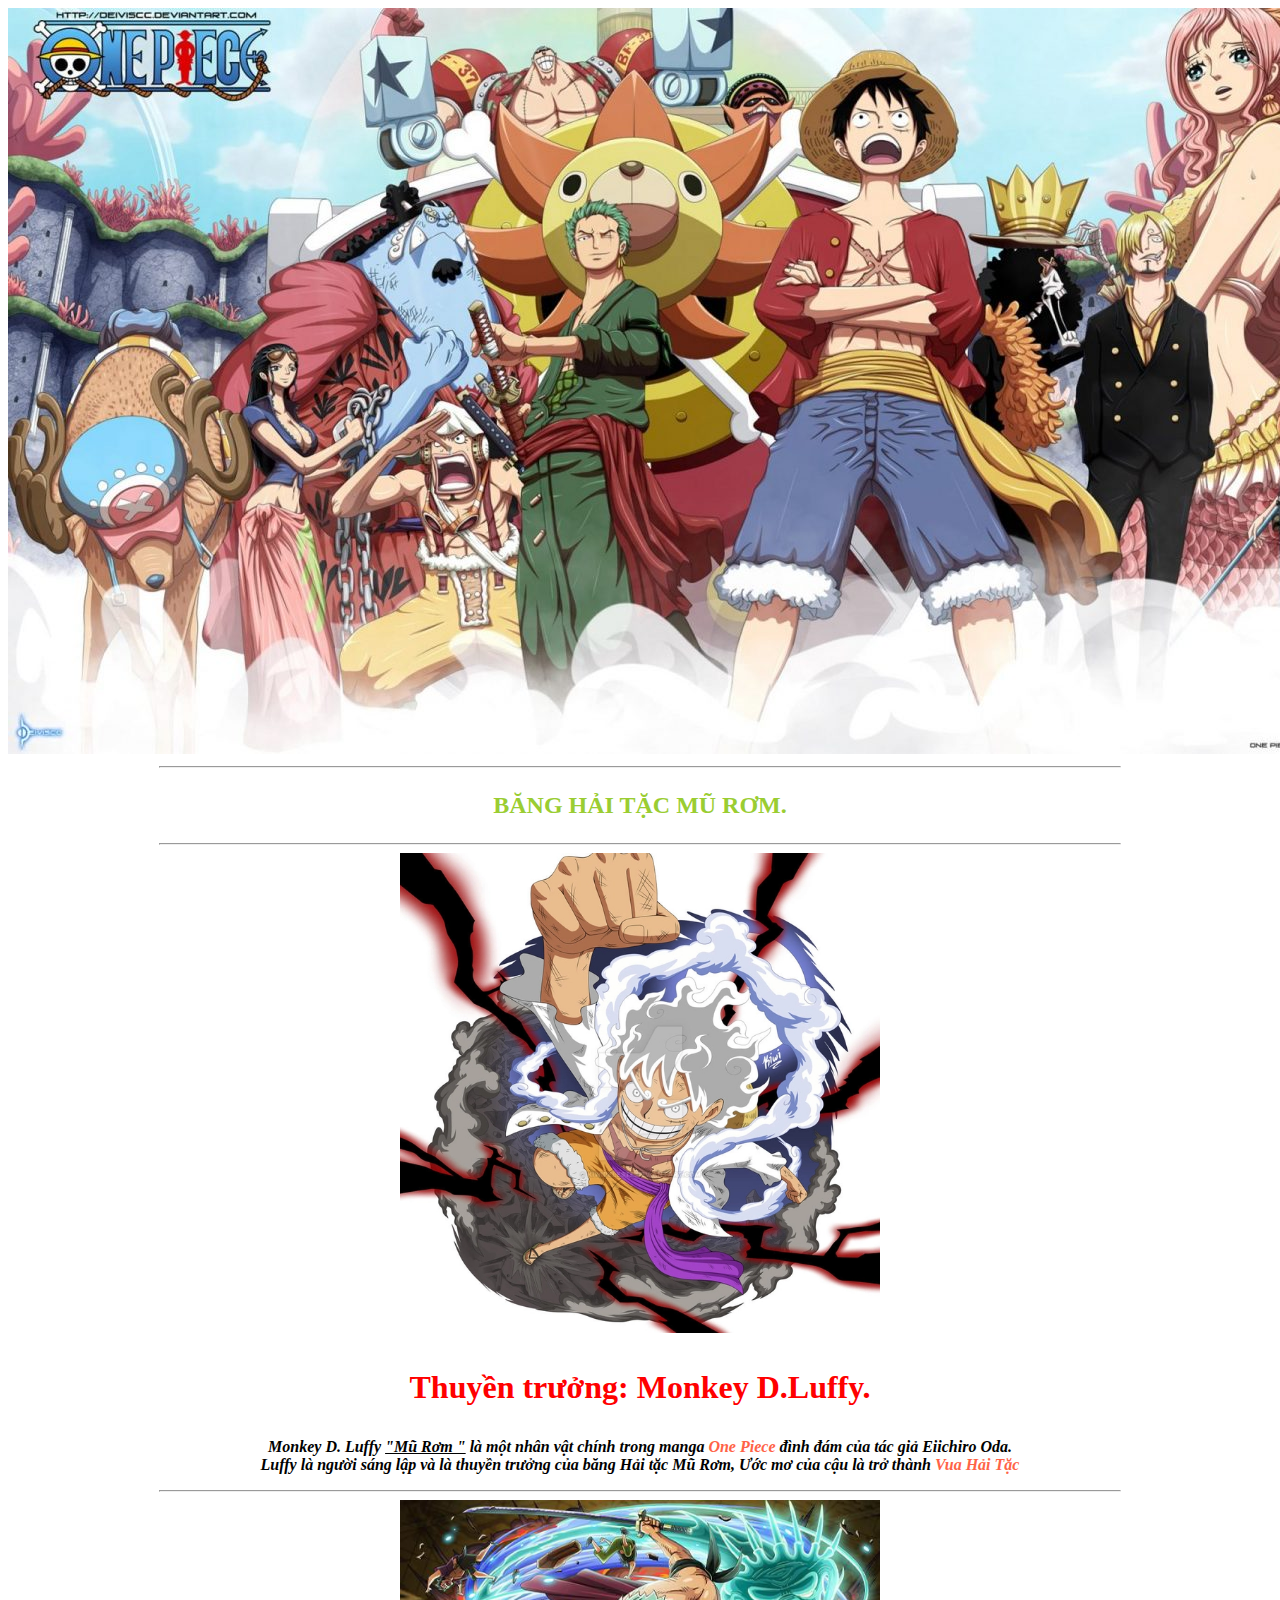
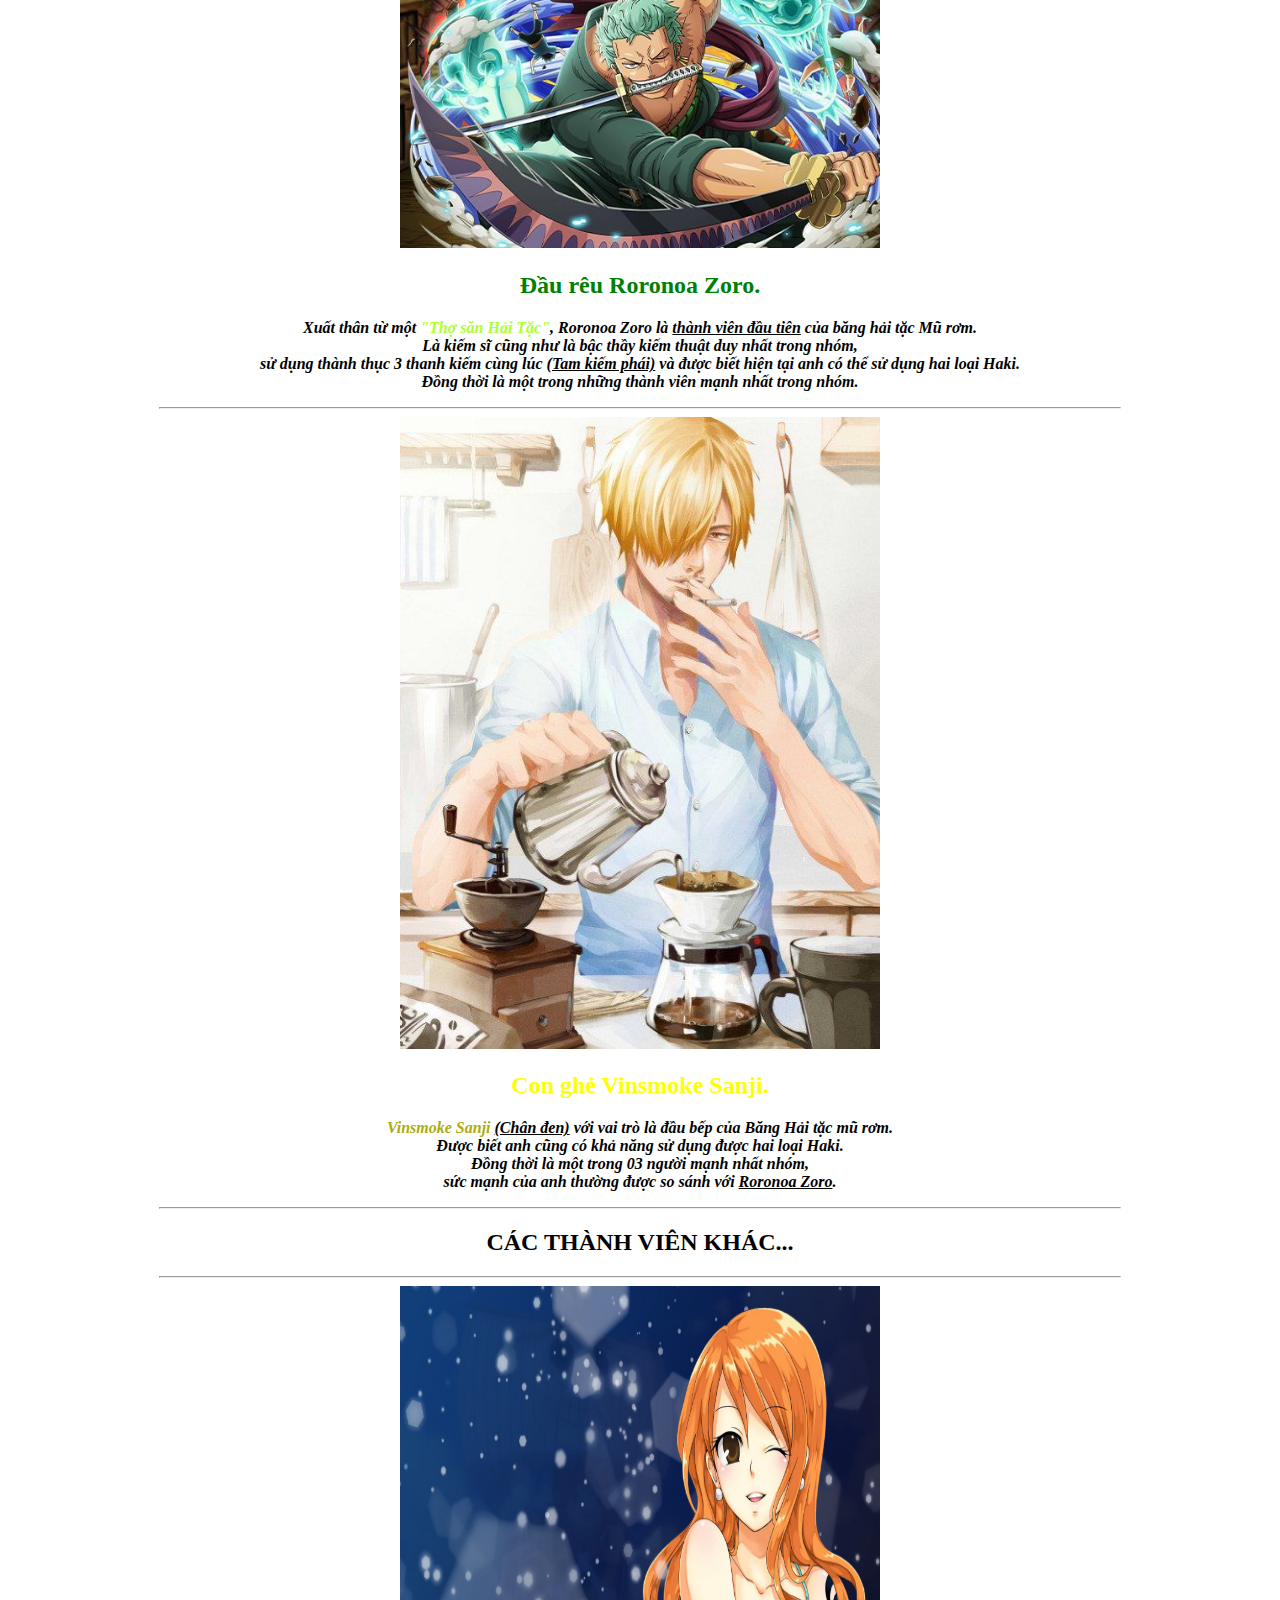
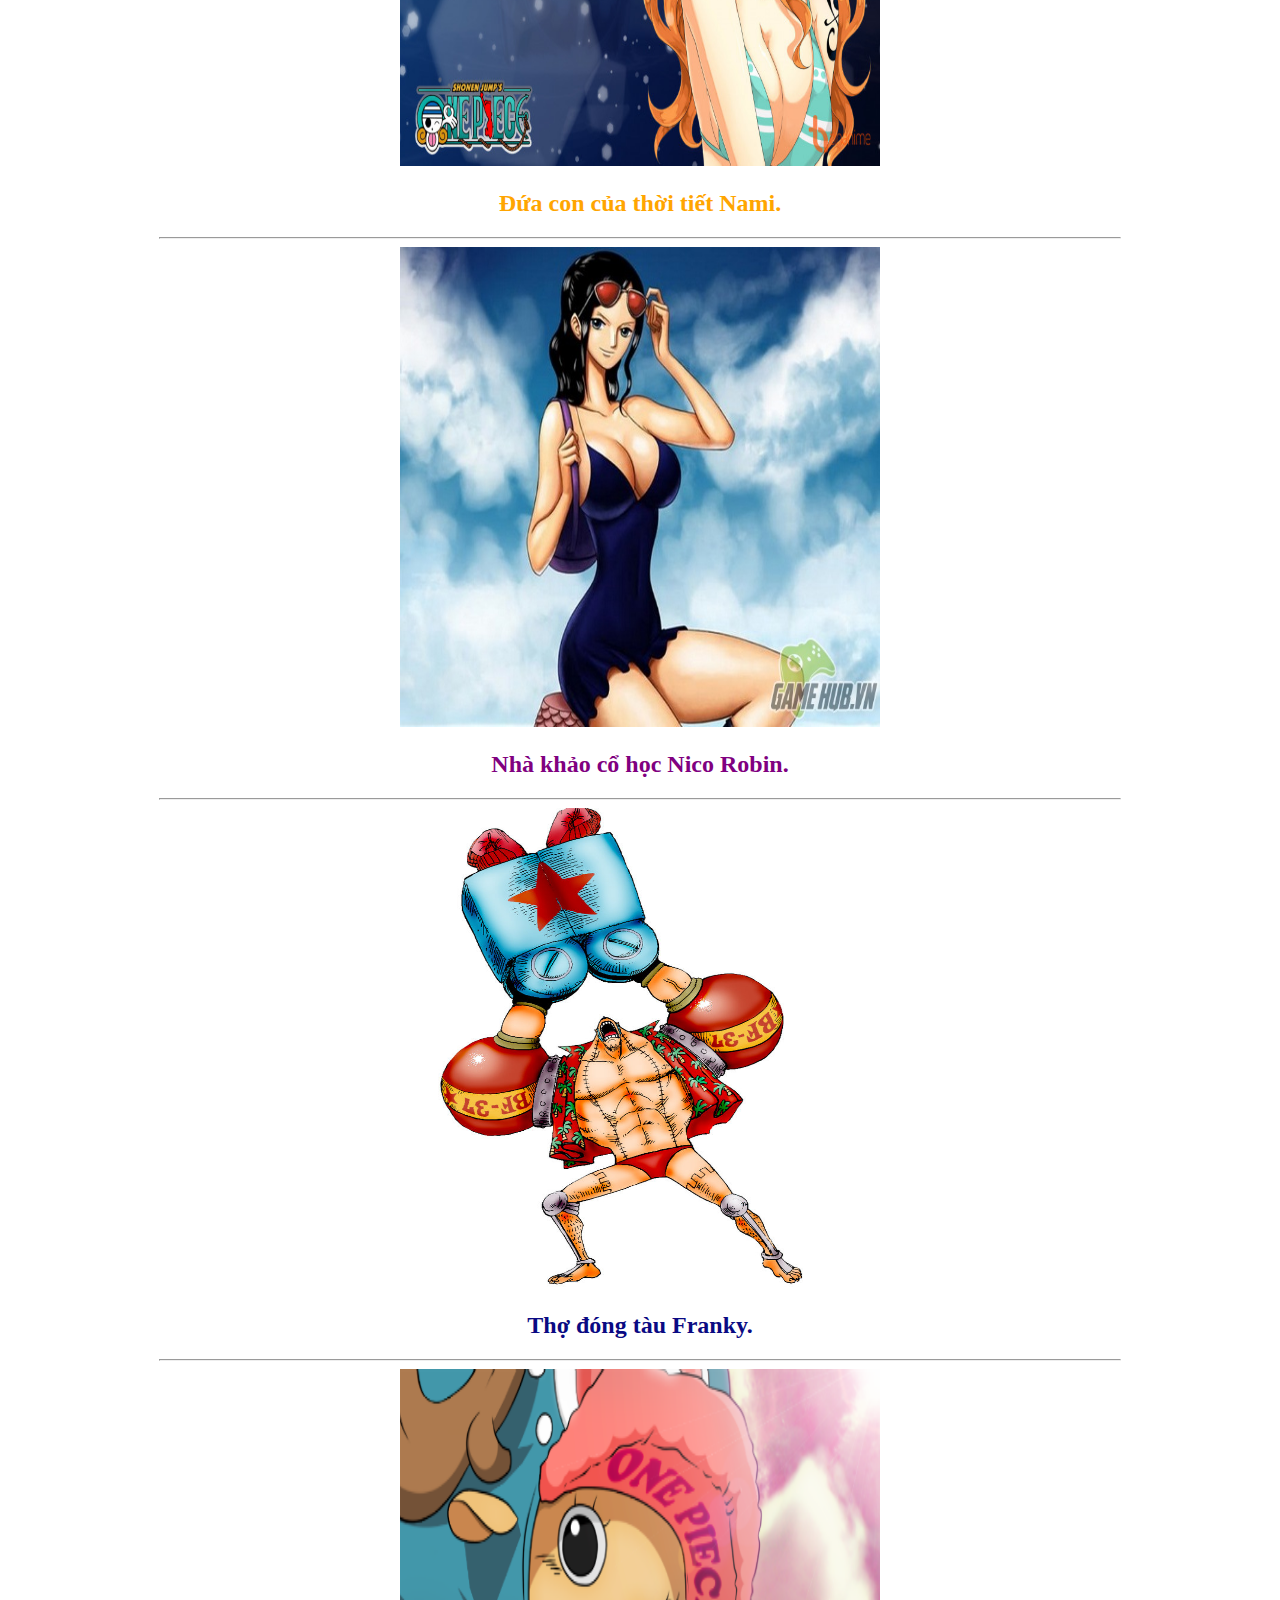
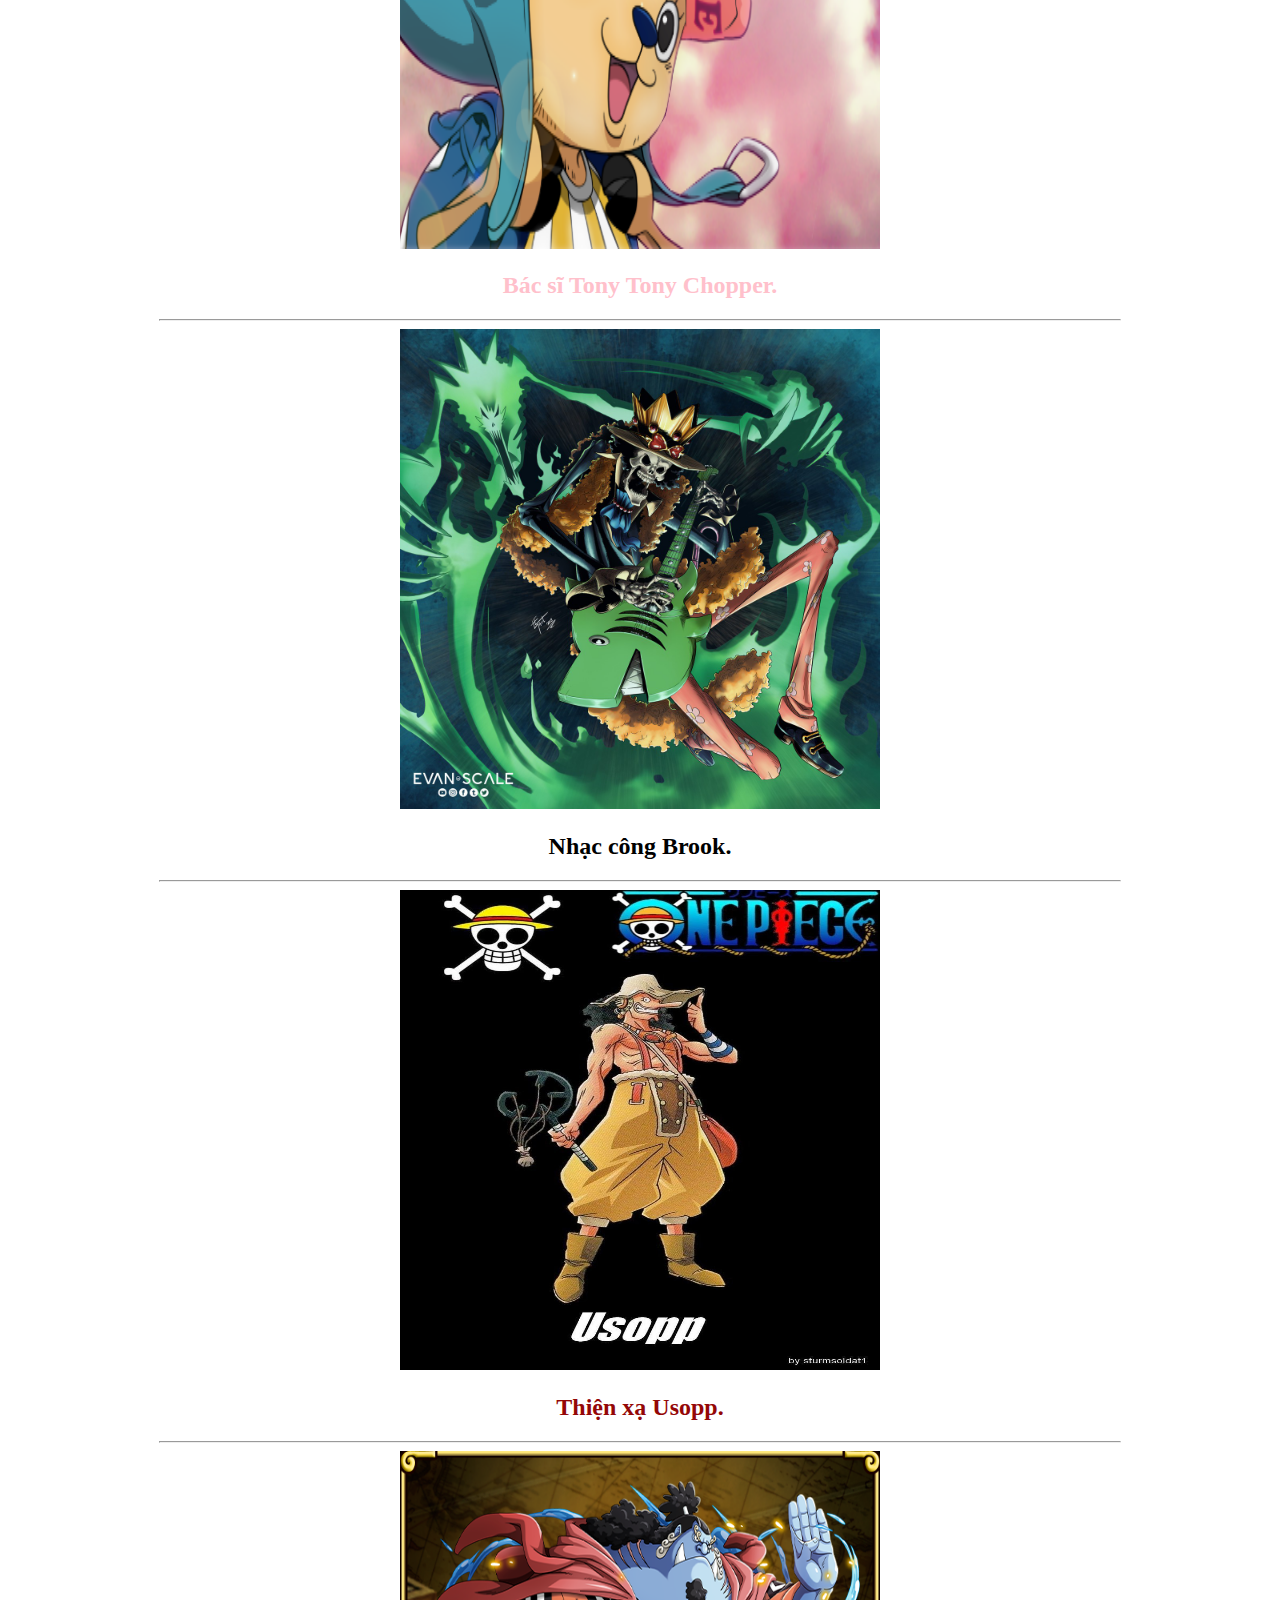
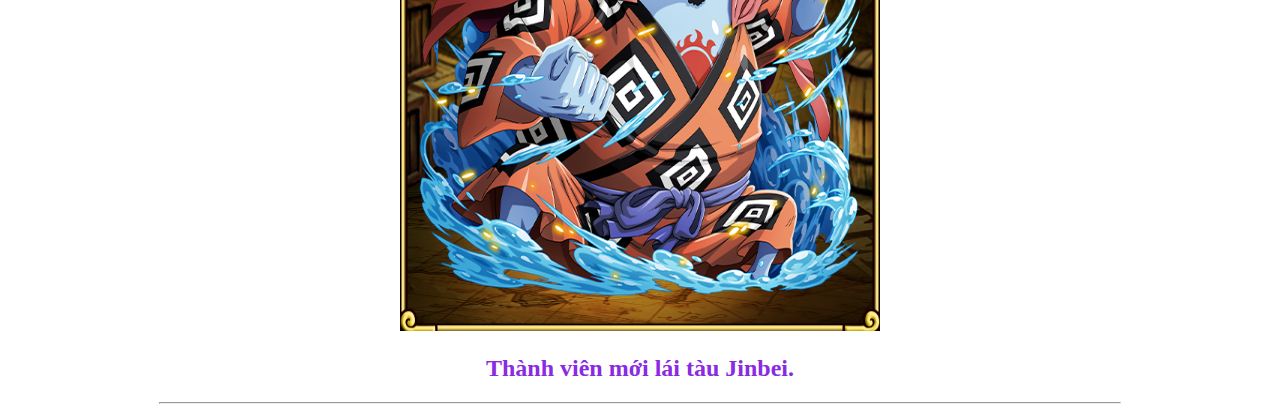
<file: Buoi_2/index.html>
<!DOCTYPE html>
<html lang="en">
<head>
    <meta charset="UTF-8">
    <meta name="viewport" content="width=device-width, initial-scale=1.0">
    <meta http-equiv="X-UA-Compatible" content="ie=edge">
    <title>BTVN_Buổi_1.</title>
</head>
<body>
    <div style="text-align: center">
        <img src="./images/banner.jpg"><br />
        <hr width="960px">
        <h2>
            <p style="color:yellowgreen">
                BĂNG HẢI TẶC MŨ RƠM.
            </p>
        </h2>
        <hr width="960px">
        <img src="./images/luffy.webp"width = "480px" height="auto"><br />
        <h1>
            <p style="color: red">
                Thuyền trưởng: Monkey D.Luffy.<br />
            </p>
        </h1>
        <p>
                <i><strong>Monkey D. Luffy <u>"Mũ Rơm "</u> là một nhân vật chính
                    trong manga <span style="color: tomato">One Piece</span> đình đám của tác giả Eiichiro Oda.<br />
                Luffy là người sáng lập và là thuyền trưởng của băng Hải tặc Mũ Rơm, Ước mơ của cậu là trở thành <span style="color: tomato">Vua Hải Tặc</span></strong></i>
        </p>
        <hr width="960px" />
        <img src="./images/zoro_2.jpg"width = "480px" height="auto"><br />
        <p>
            <h2 style="color: green">
                Đầu rêu Roronoa Zoro.
            </h2>
        </p>
        <p>
                <i><strong>Xuất thân từ một <span style="color: greenyellow">"Thợ săn Hải Tặc"</span>, Roronoa Zoro là <u>thành viên đầu tiên</u> của băng hải tặc Mũ rơm.
                <br /> Là kiếm sĩ cũng như là bậc thầy kiếm thuật duy nhất trong nhóm,
                    <br /> sử dụng thành thục 3 thanh kiếm cùng lúc <u>(Tam kiếm phái)</u> 
                    và được biết hiện tại anh có thể sử dụng hai loại Haki. 
                <br />Đồng thời là một trong những thành viên mạnh nhất trong nhóm.</strong></i>
        </p>
        <hr width="960px" />
        <img src="./images/sanji.jpg"width = "480px" height="auto"><br />
        <p>
            <h2 style="color: yellow">
                Con ghẻ Vinsmoke Sanji.
            </h2>
        </p>
        <p>
            <strong><i><span style="color:rgb(173, 173, 15)">Vinsmoke Sanji</span> <u>(Chân đen)</u> với vai trò là đầu bếp của Băng Hải tặc mũ rơm. 
                <br /> Được biết anh cũng có khả năng sử dụng được hai loại Haki. 
                <br />Đồng thời là một trong 03 người mạnh nhất nhóm, <br />sức mạnh của anh 
                thường được so sánh với <u>Roronoa Zoro</u>.</i></strong>
        </p>
        <hr width="960px" />
        <h2>
            CÁC THÀNH VIÊN KHÁC...
        </h2>
        <hr width="960px" />
        <img src="./images/nami.jpg"width = "480px" height="480"><br />
        <h2 style="color: orange">
            Đứa con của thời tiết Nami.
        </h2>
        <hr width="960px" />
        <img src="./images/robin.jpg"width = "480px" height="480px"><br />
        <h2 style="color: purple">
            Nhà khảo cổ học Nico Robin.
        </h2>
        <hr width="960px" />
        <img src="./images/franky.jpg"width = "480px" height="480px"><br />
        <h2 style="color:rgb(10, 10, 131)">
                Thợ đóng tàu Franky.
        </h2>
        <hr width="960px" />
        <img src="./images/chopper.png"width = "480px" height="480"><br />
        <h2 style="color:pink">
            Bác sĩ Tony Tony Chopper.
        </h2>
        <hr width="960px" />
        <img src="./images/brook.jpg" width = "480px" height="480"><br />
        <h2 style="color: black">
                Nhạc công Brook.
        </h2>
        <hr width="960px" />
        <img src="./images/ussop.jpg"width="480px" height="480"><br />
        <h2 style="color: rgb(148, 7, 7)">
                Thiện xạ Usopp.
        </h2>
        <hr width="960px" />
        <img src="./images/jinbei.png"width = "480px" height="480"><br />
        <h2 style="color: blueviolet">
                Thành viên mới lái tàu Jinbei.
        </h2>
        <hr width="960px" />
    </div>
</body>
</html>
</file>
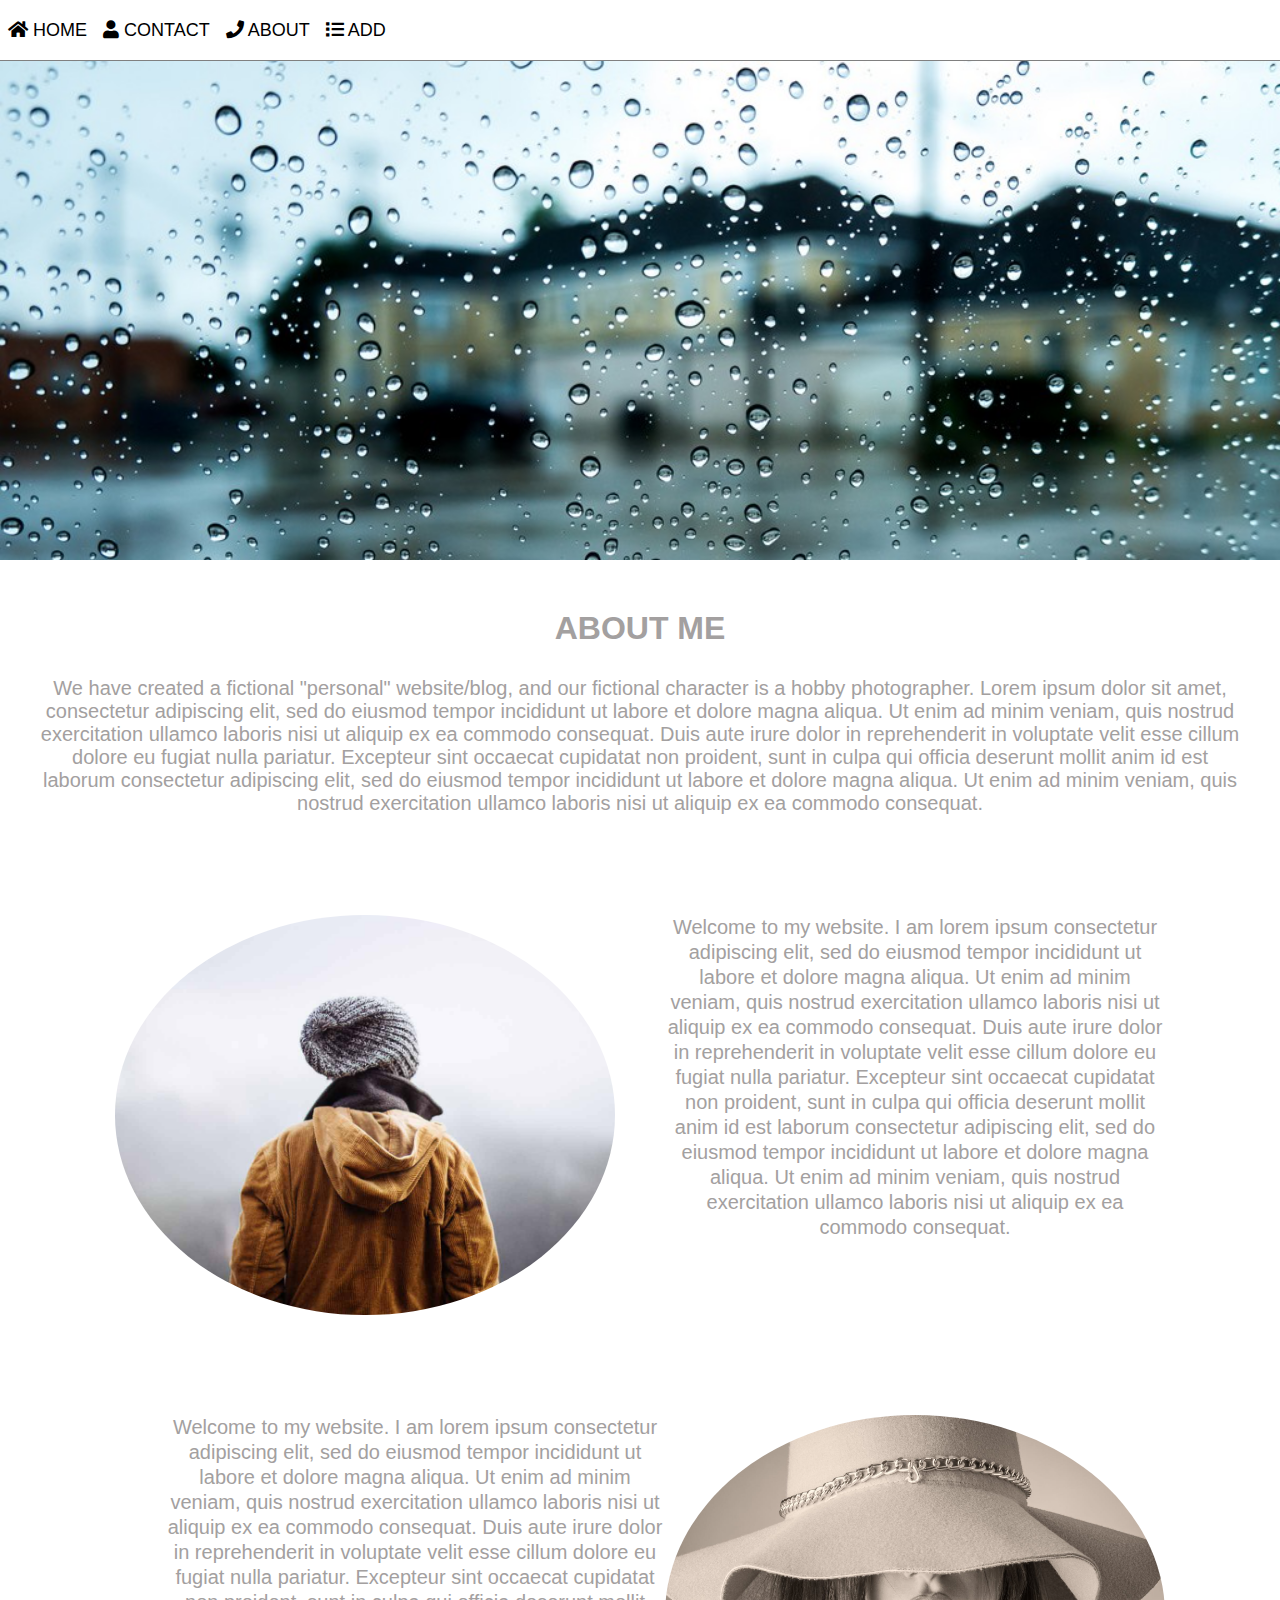
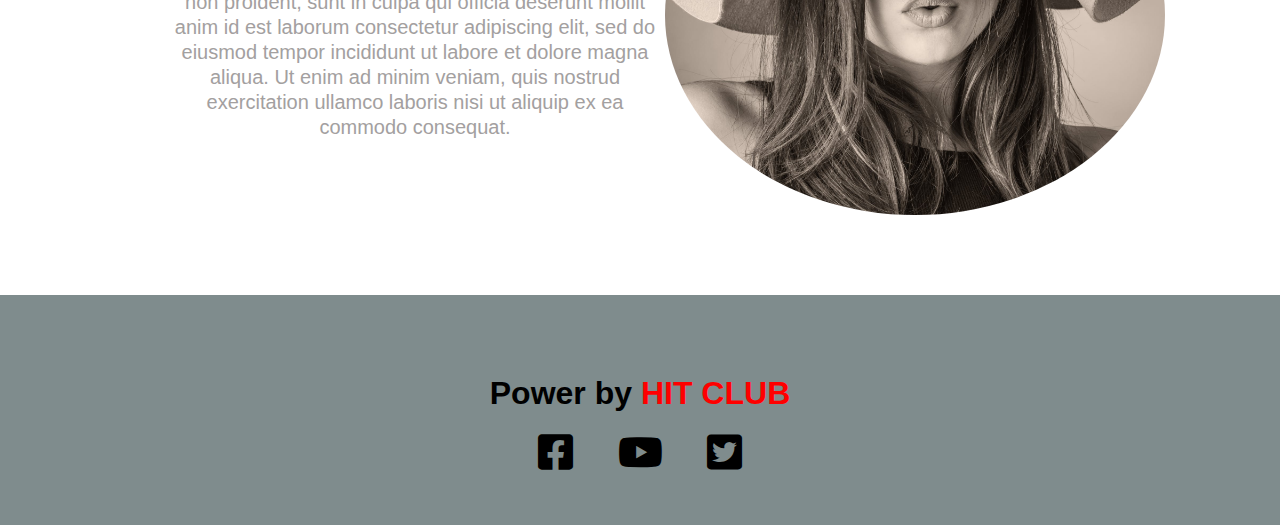
<file: Buoi_3/index.html>
<!DOCTYPE html>
<html lang="en">
<head>
    <meta charset="UTF-8">
    <meta http-equiv="X-UA-Compatible" content="IE=edge">
    <meta name="viewport" content="width=device-width, initial-scale=1.0">
    <title>CSS T3H</title>
    <link rel="stylesheet" href="./styles.css">
    <link rel="stylesheet" href="https://cdnjs.cloudflare.com/ajax/libs/font-awesome/5.6.3/css/all.min.css">
</head>
<body>
    <main>
        <header class="navbar">
            <ul class="navbar-content">
                <li>
                    <i class="fas fa-home"></i>
                    <span>HOME</span>
                </li>
                <li>
                    <i class="fas fa-user"></i>
                    <span>CONTACT</span>
                </li>
                <li>
                    <i class="fas fa-phone"></i>
                    <span>ABOUT</span>
                </li>
                <li>
                    <i class="fas fa-list"></i>
                    <span>ADD</span>
                </li>
            </ul>
        </header>

        <div class="main-image"></div>
        <div class="about-me">
            <h1>ABOUT ME</h1>
            <p>We have created a fictional "personal" website/blog, and our fictional character is a hobby photographer. 
                Lorem ipsum dolor sit amet, consectetur adipiscing elit, sed do eiusmod tempor incididunt ut labore et dolore magna aliqua. 
                Ut enim ad minim veniam, quis nostrud exercitation ullamco laboris nisi ut aliquip ex ea commodo consequat. Duis aute irure dolor 
                in reprehenderit in voluptate velit esse cillum dolore eu fugiat nulla pariatur. 
                Excepteur sint occaecat cupidatat non proident, sunt in culpa qui officia deserunt mollit anim id est laborum consectetur adipiscing elit, 
                sed do eiusmod tempor incididunt ut labore et dolore magna aliqua. Ut enim ad minim veniam, quis nostrud exercitation ullamco laboris nisi 
                ut aliquip ex ea commodo consequat.
            </p>
        </div>

        <div class="contain-blog">
            <img src="./assets/parallax1.jpg" alt="" class="avatar">
            <p>Welcome to my website. 
                I am lorem ipsum consectetur adipiscing elit, sed do eiusmod tempor incididunt ut labore et dolore magna aliqua. 
                Ut enim ad minim veniam, quis nostrud exercitation ullamco laboris nisi ut aliquip ex ea commodo consequat. 
                Duis aute irure dolor in reprehenderit in voluptate velit esse cillum dolore eu fugiat nulla pariatur. 
                Excepteur sint occaecat cupidatat non proident, sunt in culpa qui officia deserunt mollit anim id est laborum consectetur adipiscing elit, 
                sed do eiusmod tempor incididunt ut labore et dolore magna aliqua. 
                Ut enim ad minim veniam, quis nostrud exercitation ullamco laboris nisi ut aliquip ex ea commodo consequat.
            </p>
        </div>

        <div class="contain-blog">
            <p>Welcome to my website. 
                I am lorem ipsum consectetur adipiscing elit, sed do eiusmod tempor incididunt ut labore et dolore magna aliqua. 
                Ut enim ad minim veniam, quis nostrud exercitation ullamco laboris nisi ut aliquip ex ea commodo consequat. 
                Duis aute irure dolor in reprehenderit in voluptate velit esse cillum dolore eu fugiat nulla pariatur. 
                Excepteur sint occaecat cupidatat non proident, sunt in culpa qui officia deserunt mollit anim id est laborum consectetur adipiscing elit, sed do eiusmod tempor incididunt ut labore et dolore magna aliqua. Ut enim ad minim veniam, quis nostrud exercitation ullamco laboris nisi ut aliquip ex ea commodo consequat.</p>

                <img src="./assets/pexels-photo-413727.jpg" alt="" class="avatar">
        </div>

        <footer class="footer-blog">
            <h1>Power by <span>HIT CLUB</span></h1>
            <div class="list-icon">
                <i class="fab fa-facebook-square"></i>
                <i class="fab fa-youtube"></i>
                <i class="fab fa-twitter-square"></i>
            </div>
        </footer>
    </main>
</body>
</html>
</file>
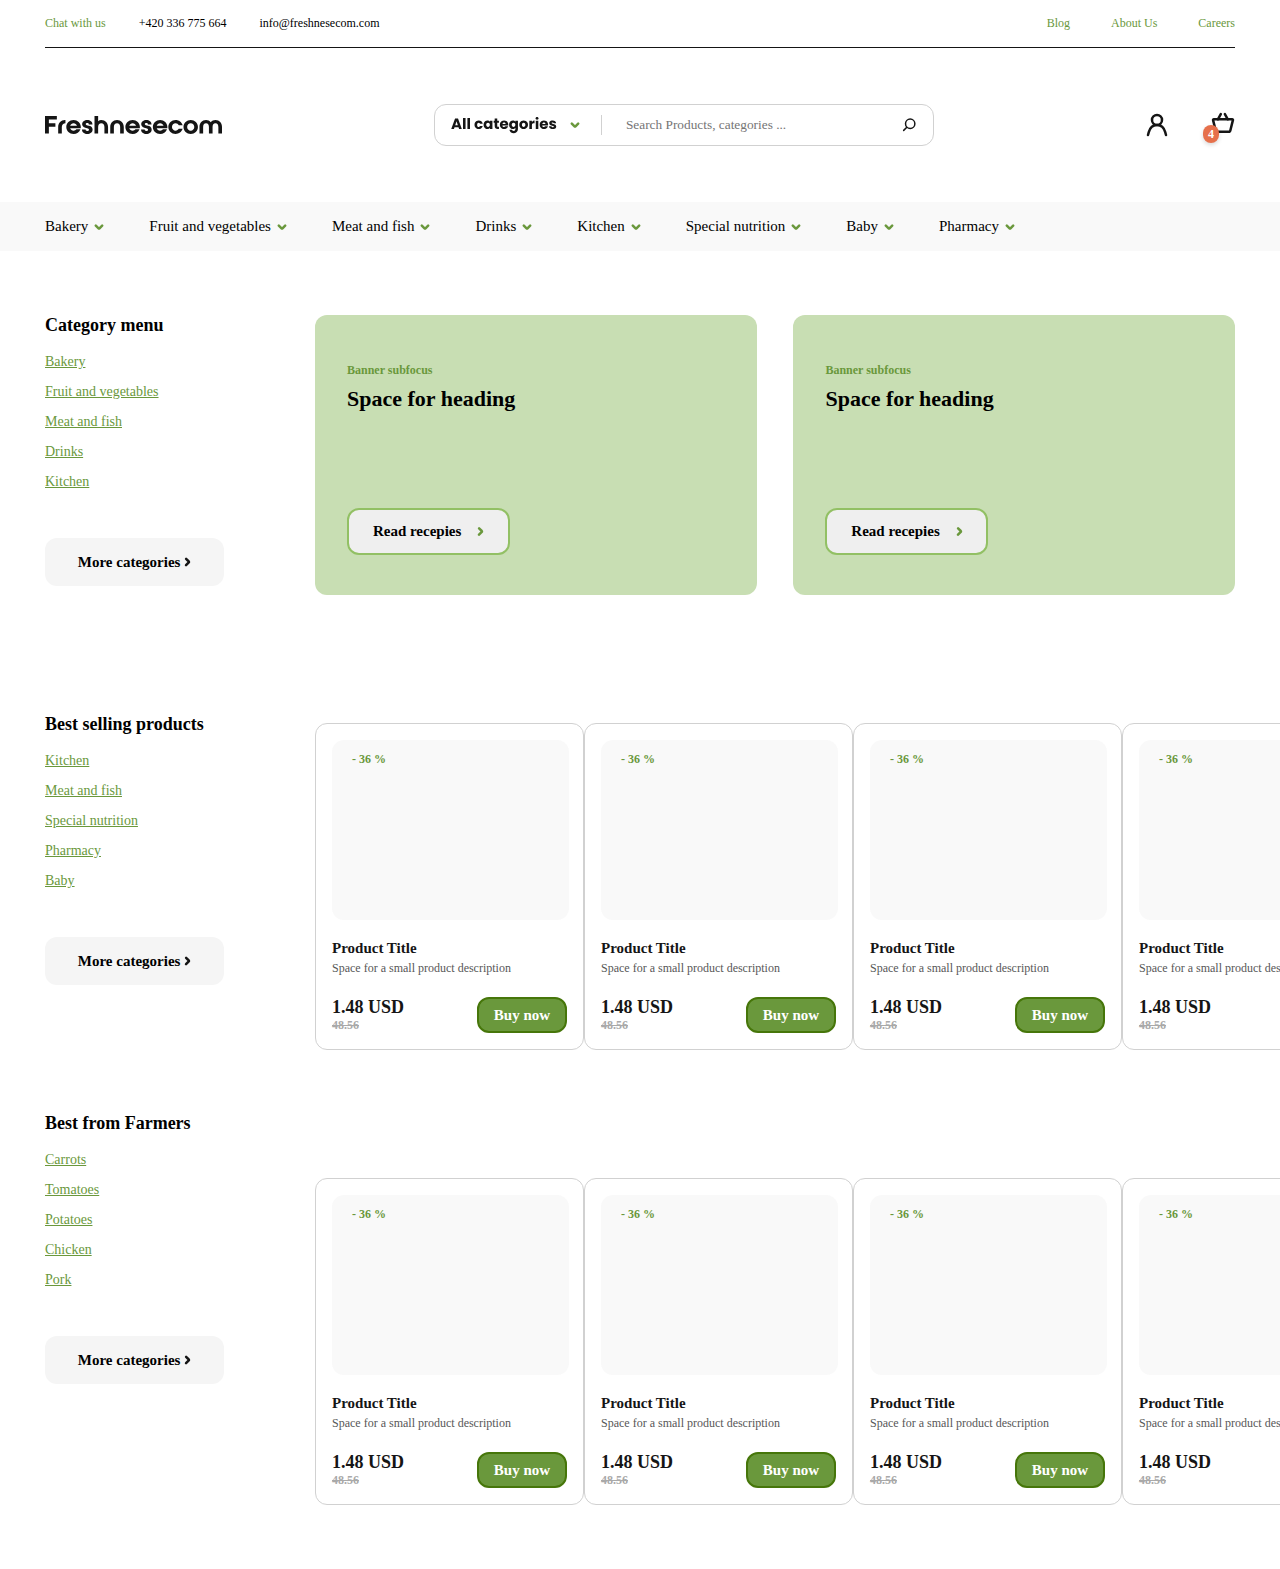
<file: Buoi_5/index.html>
<!DOCTYPE html>
<html lang="en">
<head>
    <meta charset="UTF-8">
    <meta http-equiv="X-UA-Compatible" content="IE=edge">
    <meta name="viewport" content="width=device-width, initial-scale=1.0">
    <title>Buoi - 5</title>
    <link rel="stylesheet" href="./styles.css">
</head>
<body>
    <header>
        <div class="h-top">
            <div class="h-info">
                <div class="h-left-infor">
                    <a href="#">Chat with us</a>
                    <p>+420 336 775 664</p>
                    <p>info@freshnesecom.com</p>
                </div>

                <div class="h-right-infor">
                    <a href="#">Blog</a>
                    <a href="#">About Us</a>
                    <a href="#">Careers</a>
                </div>
            </div>

            <div class="h-logo">
                <img src="./assets/icons/Freshnesecom.svg" alt="">
                <div class="h-search">
                    <div class="logo-searching">
                        <img src="./assets/icons/All_categories.svg" alt="">
                        <img src="./assets/icons/down_green_arrow.svg" alt="">
                    </div>
                    <div class="h-input">
                        <input type="text" placeholder="Search Products, categories ...">
                        <img src="./assets/icons/search_icon.svg" alt="">
                    </div>
                </div>
                <div class="h-user-info">
                    <img src="./assets/icons/user_icon.svg" alt="">
                    <div class="h-cart">
                        <img src="./assets/icons/cart_icon.svg" alt="">
                        <p>4</p>
                    </div>
                </div>
            </div>
        </div>

        <div class="h-categories">
            <ul>
                <li><a href="#">Bakery 
                    <img src="./assets/icons/down_green_arrow.svg" alt="">
                </a></li>
                <li><a href="#">Fruit and vegetables 
                    <img src="./assets/icons/down_green_arrow.svg" alt="">
                </a></li>
                <li><a href="#">Meat and fish 
                    <img src="./assets/icons/down_green_arrow.svg" alt="">
                </a></li>
                <li><a href="#">Drinks 
                    <img src="./assets/icons/down_green_arrow.svg" alt="">
                </a></li>
                <li><a href="#">Kitchen 
                    <img src="./assets/icons/down_green_arrow.svg" alt="">
                </a></li>
                <li><a href="#">Special nutrition 
                    <img src="./assets/icons/down_green_arrow.svg" alt="">
                </a></li>
                <li><a href="#">Baby 
                    <img src="./assets/icons/down_green_arrow.svg" alt="">
                </a></li>
                <li><a href="#">Pharmacy 
                    <img src="./assets/icons/down_green_arrow.svg" alt="">
                </a></li>

            </ul>
        </div>
    </header>

    <main>
        <div class="main-categories">
            <div class="nav-category">
                <div class="nav-category-item">
                    <h2>Category menu</h2>
                    <ul>
                        <li><a href="#">Bakery</a></li>
                        <li><a href="#">Fruit and vegetables</a></li>
                        <li><a href="#">Meat and fish</a></li>
                        <li><a href="#">Drinks</a></li>
                        <li><a href="#">Kitchen</a></li>
                    </ul>
                    <button class="btn-more-category">
                        More categories 
                        <img src="./assets/icons/right_black-arrow.svg" alt="">
                    </button>
                </div>

                <div class="nav-category-item">
                    <h2>Best selling products</h2>
                    <ul>
                        <li><a href="#">Kitchen</a></li>
                        <li><a href="#">Meat and fish</a></li>
                        <li><a href="#">Special nutrition</a></li>
                        <li><a href="#">Pharmacy</a></li>
                        <li><a href="#">Baby</a></li>
                    </ul>
                    <button class="btn-more-category">
                        More categories 
                        <img src="./assets/icons/right_black-arrow.svg" alt="">
                    </button>
                </div>

                <div class="nav-category-item">
                    <h2>Best from Farmers</h2>
                    <ul>
                        <li><a href="#">Carrots</a></li>
                        <li><a href="#">Tomatoes</a></li>
                        <li><a href="#">Potatoes</a></li>
                        <li><a href="#">Chicken</a></li>
                        <li><a href="#">Pork</a></li>
                    </ul>
                    <button class="btn-more-category">
                        More categories 
                        <img src="./assets/icons/right_black-arrow.svg" alt="">
                    </button>
                </div>
            </div>
            <div class="list-product">
                <div class="space-for-heading">
                    <div class="space-item">
                        <p>Banner subfocus</p>
                        <h2>Space for heading</h2>
                        <button>
                            Read recepies 
                            <img src="./assets/icons/right_green-arrow.svg" alt="">
                        </button>
                    </div>

                    <div class="space-item">
                        <p>Banner subfocus</p>
                        <h2>Space for heading</h2>
                        <button>
                            Read recepies 
                            <img src="./assets/icons/right_green-arrow.svg" alt="">
                        </button>
                    </div>
                </div>

                <div class="product-container">
                    <div class="product-item">
                        <div class="img-container">
                            <img src="./assets/images/thumb_product.png" alt="">
                            <p>- 36 %</p>
                        </div>

                        <h3>Product Title</h3>
                        <p>Space for a small product description </p>
                        <div class="price">
                            <div>
                                <p>1.48 USD</p>
                                <p>48.56</p>
                            </div>
                            <button>Buy now</button>
                        </div>
                    </div>

                    <div class="product-item">
                        <div class="img-container">
                            <img src="./assets/images/thumb_product.png" alt="">
                            <p>- 36 %</p>
                        </div>

                        <h3>Product Title</h3>
                        <p>Space for a small product description </p>
                        <div class="price">
                            <div>
                                <p>1.48 USD</p>
                                <p>48.56</p>
                            </div>
                            <button>Buy now</button>
                        </div>
                    </div>

                    <div class="product-item">
                        <div class="img-container">
                            <img src="./assets/images/thumb_product.png" alt="">
                            <p>- 36 %</p>
                        </div>

                        <h3>Product Title</h3>
                        <p>Space for a small product description </p>
                        <div class="price">
                            <div>
                                <p>1.48 USD</p>
                                <p>48.56</p>
                            </div>
                            <button>Buy now</button>
                        </div>
                    </div>

                    <div class="product-item">
                        <div class="img-container">
                            <img src="./assets/images/thumb_product.png" alt="">
                            <p>- 36 %</p>
                        </div>

                        <h3>Product Title</h3>
                        <p>Space for a small product description </p>
                        <div class="price">
                            <div>
                                <p>1.48 USD</p>
                                <p>48.56</p>
                            </div>
                            <button>Buy now</button>
                        </div>
                    </div>

                    <div class="product-item">
                        <div class="img-container">
                            <img src="./assets/images/thumb_product.png" alt="">
                            <p>- 36 %</p>
                        </div>

                        <h3>Product Title</h3>
                        <p>Space for a small product description </p>
                        <div class="price">
                            <div>
                                <p>1.48 USD</p>
                                <p>48.56</p>
                            </div>
                            <button>Buy now</button>
                        </div>
                    </div>

                    <div class="product-item">
                        <div class="img-container">
                            <img src="./assets/images/thumb_product.png" alt="">
                            <p>- 36 %</p>
                        </div>

                        <h3>Product Title</h3>
                        <p>Space for a small product description </p>
                        <div class="price">
                            <div>
                                <p>1.48 USD</p>
                                <p>48.56</p>
                            </div>
                            <button>Buy now</button>
                        </div>
                    </div>

                    <div class="product-item">
                        <div class="img-container">
                            <img src="./assets/images/thumb_product.png" alt="">
                            <p>- 36 %</p>
                        </div>

                        <h3>Product Title</h3>
                        <p>Space for a small product description </p>
                        <div class="price">
                            <div>
                                <p>1.48 USD</p>
                                <p>48.56</p>
                            </div>
                            <button>Buy now</button>
                        </div>
                    </div>

                    <div class="product-item">
                        <div class="img-container">
                            <img src="./assets/images/thumb_product.png" alt="">
                            <p>- 36 %</p>
                        </div>

                        <h3>Product Title</h3>
                        <p>Space for a small product description </p>
                        <div class="price">
                            <div>
                                <p>1.48 USD</p>
                                <p>48.56</p>
                            </div>
                            <button>Buy now</button>
                        </div>
                    </div>
                </div>
            </div>
        </div>
    </main>
</body>
</html>
</file>
<file: Buoi_3/styles.css>
* {
    margin: 0;
    padding: 0;

    font-family: Arial, Helvetica, sans-serif;
}

.navbar {
    width: 100%;
    height: 60px;
    background-color: #fff;
    position: sticky;
    top: 0
}

.navbar-content {
    width: 100%;
    height: 100%;
    display: flex;
    align-items: center;
    border-bottom: 1px solid gray;
}

.navbar-content li {
    margin: 0 8px;
    list-style: none;
    font-size: 18px;
}

.navbar-content li:hover {
    color: #e74c3c;
    cursor: pointer;
}

.main-image {
    width: 100%;
    height: 500px;
    background-image: url('./assets/hinhnen.jpg');
    background-attachment: fixed;
    background-size: cover;
}

.about-me {
    width: 1200px;
    text-align: center;
    margin: 50px auto;
    color: #A3A0A0;
}

.about-me h1 {
    margin-bottom: 30px;
}

.about-me p {
    font-size: 20px;
}

.contain-blog {
    width: 100%;
    display: flex;
    justify-content: center;
    margin-top: 100px;
}

.contain-blog p {
    line-height: 25px;
    width: 500px;
    font-size: 20px;
    color: #A3A0A0;
    text-align: center;
    margin-left: 50px;
}

.avatar {
    width: 500px;
    height: 400px;
    object-fit: cover;
    border-radius: 50%;
}

.footer-blog {
    width: 100%;
    height: 150px;
    background-color: #7f8c8d;
    margin-top: 80px;
    text-align: center;
    padding-top: 80px;
}

.footer-blog span {
    color: red;
}

.list-icon i {
    font-size: 40px;
    margin: 20px;
}

.list-icon i:hover {
    color: red;
    cursor: pointer;
}
</file>
<file: Buoi_5/styles.css>
* {
    margin: 0;
    padding: 0;
    box-sizing: border-box;
    font-family: 'Open Sans';
}

.h-top {
    padding: 0 45px;
    width: 100%;
    font-style: normal;
    font-weight: 400;
    font-size: 12px;
}

.h-top > div:first-child {
    padding: 16px 0;
}

.h-info {
    display: flex;
    height: 48px;
    justify-content: space-between;
    border-bottom: 1px solid #151515;
    padding-bottom: 16px;
}

.h-left-infor {
    display: flex;
}

.h-left-infor a {
    color: #6A983C;
    text-decoration: none;
    margin-right: 33px;
}

.h-left-infor p {
    margin-right: 33px;
}

.h-right-infor a {
    color: #6A983C;
    margin-left: 38px;
    text-decoration: none;
}

.h-logo {
    display: flex;
    justify-content: space-between;
    align-items: center;
    padding: 56px 0;
}

.h-search {
    width: 500px;
    height: 42px;
    border-radius: 12px;
    border: 1px solid #D1D1D1;
    display: flex;
    padding: 10px 16px;
}

.logo-searching {
    width: 154px;
    display: flex;
    align-items: center;
    border-right: 1px solid #D1D1D1;
}

.logo-searching img:last-child {
    margin-left: 13px;
}

.h-input {
    position: relative;
    background-color: red;
    width: 320px;
}

.h-input input {
    width: 100%;
    height: 100%;
    padding: 0 24px;
    outline: none;
    border: none;
    color: #A9A9A9;
}

.h-input img {
    position: absolute;
    right: 0;
    top: 50%;
    transform: translateY(-50%);
}

.h-user-info {
    display: flex;
}

.h-user-info > img {
    margin-right: 42px;
}

.h-cart {
    position: relative;
}

.h-cart p {
    position: absolute;
    bottom: -4px;
    left: -8px;
    width: 16px;
    height: 18px;
    background: #E6704B;
    box-shadow: 0px 2px 4px rgba(0, 0, 0, 0.15);
    border-radius: 12px;
    color: white;
    font-weight: 600;
    text-align: center;
    line-height:18px;
}

.h-categories ul {
    display: flex;
    list-style: none;
    padding: 16px 45px;
    background-color: #F9F9F9;
}

.h-categories ul li {
    margin-right: 45px;
}

.h-categories ul li a {
    font-size: 15px;
    font-weight: 500;
    color: #000;
    text-decoration: none;
    display: flex;
    align-items: center;
}

.h-categories ul li a img {
    margin-left: 6px;
}

.main-categories {
    padding: 0 45px;
    display: flex;
}

.nav-category {
    width: 20%;
}

.nav-category-item {
    padding: 64px 0;
}

.nav-category-item h2 {
    font-weight: 600;
    font-size: 18px;
    font-family: 'Poppins';
    margin-bottom: 16px;
}

.nav-category-item ul {
    list-style: none;
    display: flex;
    flex-direction: column;
    gap: 12px;
}

.nav-category-item ul li a {
    color: #6A983C;
    font-weight: 400;
    font-size: 14px;
}

.btn-more-category {
    width: 179px;
    height: 48px;
    background-color: #F5F5F5;
    border: none;
    border-radius: 12px;
    font-weight: 700;
    font-size: 15px;
    margin-top: 48px;
}

.list-product {
    width: 80%;
    padding-left: 32px;
}

.space-for-heading {
    padding: 64px 0;
    display: flex;
    justify-content: space-between;
}

.space-item {
    width: 48%;
    height: 280px;
    background: #C8DEB3;
    border-radius: 12px;
    padding: 48px 0 28px 32px;
}

.space-item p {
    font-weight: 600;
    font-size: 12px;
    color: #6A983C;
    margin-bottom: 8px;
}

.space-item h2 {
    font-weight: 600;
    font-size: 22px;
    margin-bottom: 96px;
}

.space-item button {
    width: 163px;
    height: 47px;
    border: 2px solid #92C064;
    font-weight: 700;
    font-size: 15px;
    border-radius: 12px;
    background-color: none;
    cursor: pointer;
}

.space-item button img {
    margin-left: 12px;
}

.product-item {
    width: 269px;
    padding: 16px;
    border: 1px solid #D1D1D1;
    border-radius: 12px;
    margin: 64px 0;
}

.img-container {
    position: relative;
}

.img-container p {
    position: absolute;
    top: 12px;
    left: 20px;
    color: #6A983C;
    font-weight: 600;
    font-size: 12px;
}

.product-container {
    display: grid;
    grid-template-columns: auto auto auto auto;
    justify-content: space-between;
}

.product-item h3 {
    font-weight: 900;
    font-size: 15px;
    margin-top: 16px;
    color: #151515;
}

.product-item > p {
    color: #575757;
    margin-top: 4px;
    font-weight: 400;
    font-size: 12px;
}

.price {
    display: flex;
    justify-content: space-between;
    margin-top: 21px;
}

.price p:first-child {
    font-weight: 600;
    font-size: 18px;
    color: #151515;
    text-decoration-line: none;
}

.price p {
    color: #A9A9A9;
    text-decoration-line: line-through;
    font-weight: 600;
    font-size: 12px;
}

.price button {
    width: 90px;
    height: 36px;
    background: #6A983C;
    border: 2px solid #46760A;
    border-radius: 12px;
    color: #FFFFFF;
    font-weight: 700;
    font-size: 15px;
}
</file>
